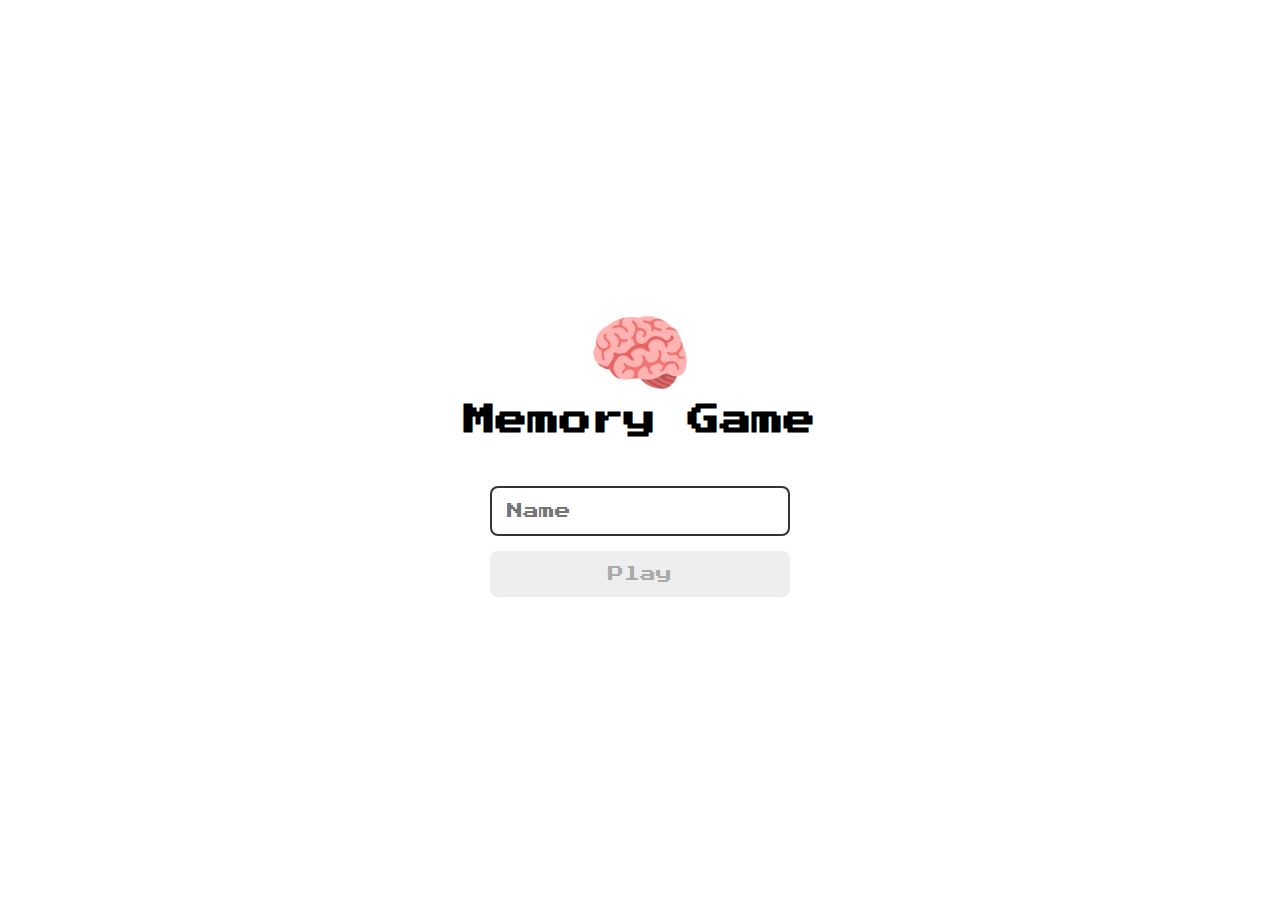
<file: index.html>
<!DOCTYPE html>
<html lang="pt-br">
  <head>
    <meta charset="UTF-8" />
    <meta http-equiv="X-UA-Compatible" content="IE=edge" />
    <meta name="viewport" content="width=device-width, initial-scale=1.0" />
    <link rel="stylesheet" href="./css/reset.css" />
    <link rel="stylesheet" href="./css/login.css" />
    <script src="js/login.js" defer="defer"></script>
    <title>Jogo da Memória | Login</title>
  </head>
  <body>
    <form class="login-form">
      <div class="login-header">
        <img src="./images/brain.png" alt="brain icon" />
        <h1>Memory Game</h1>
      </div>
      <input type="text" placeholder="Name" class="login-input" />
      <button type="submit" class="login-button" disabled>Play</button>
    </form>
  </body>
</html>
</file>
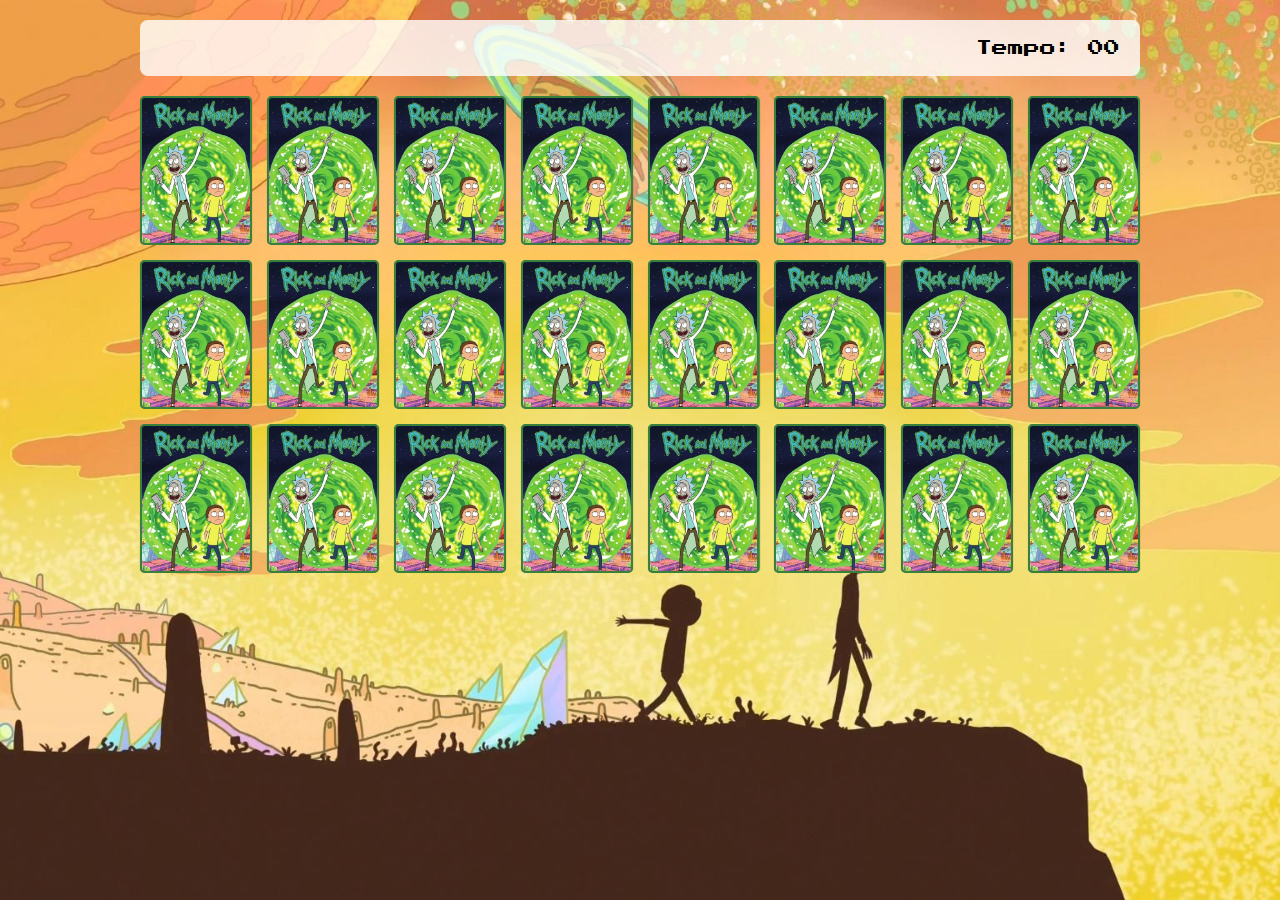
<file: pages/game.html>
<!DOCTYPE html>
<html lang="pt-br">
  <head>
    <meta charset="UTF-8" />
    <meta http-equiv="X-UA-Compatible" content="IE=edge" />
    <meta name="viewport" content="width=device-width, initial-scale=1.0" />
    <link rel="stylesheet" href="../css/reset.css" />
    <link rel="stylesheet" href="../css/game.css" />
    <script src="../js/script.js" defer="defer"></script>
    <title>Jogo da Memória</title>
  </head>
  <body>
    <main>
      <header>
        <span class="player"></span>
        <span>Tempo: <span class="timer">00</span></span>
      </header>
      <div class="grid"></div>
    </main>
  </body>
</html>
</file>
<file: css/login.css>
.login-form {
  display: flex;
  flex-direction: column;
  align-items: center;
  height: 100vh;
  justify-content: center;
}

.login-header {
  align-items: center;
  display: flex;
  flex-direction: column;
  justify-content: center;
  margin-bottom: 50px;
}

.login-header img {
  width: 100px;
}

.h1 {
  color: #333;
  font-size: 1.5em;
}

.login-input {
  border: 2px solid #333;
  border-radius: 8px;
  color: #333;
  font-size: 1em;
  margin-bottom: 15px;
  width: 100%;
  max-width: 300px;
  outline: none;
  padding: 15px;
}

.login-button {
  background-color: #ee665c;
  padding: 15px;
  border-radius: 8px;
  color: #fff;
  cursor: pointer;
  font-size: 1em;
  width: 100%;
  max-width: 300px;
}

.login-button:disabled {
  background-color: #eee;
  color: #aaa;
  cursor: auto;
}
</file>
<file: css/game.css>
main {
  display: flex;
  flex-direction: column;
  width: 100%;
  min-height: 100vh;
  background-image: url("../images/bg.jpg");
  background-position: center;
  background-size: cover;
  align-items: center;
  justify-items: center;
  padding: 20px 20px 50px;
}

header {
  display: flex;
  align-items: center;
  justify-content: space-between;
  background-color: rgba(255, 255, 255, 0.8);
  width: 1000px;
  padding: 20px;
  border-radius: 8px;
  margin-bottom: 20px;
}

.grid {
  display: grid;
  grid-template-columns: repeat(8, 1fr);
  gap: 15px;
  width: 100%;
  max-width: 1000px;
  margin: 0 auto;
}

.card {
  width: 100%;
  aspect-ratio: 3/4;
  border-radius: 5px;
  position: relative;
  transition: all 400ms ease;
  transform-style: preserve-3d;
  background-color: #ccc;
}

.face {
  width: 100%;
  height: 100%;
  position: absolute;
  background-size: cover;
  background-position: center;
  border: 2px solid #39813a;
  border-radius: 5px;
  transition: all 400ms ease;
}

.front {
  transform: rotateY(180deg);
}

.back {
  background-image: url("../images/back.png");
  backface-visibility: hidden;
}

.reveal-card {
  transform: rotateY(180deg);
}

.disable-card {
  filter: saturate(0);
  opacity: 0.5;
}
</file>
